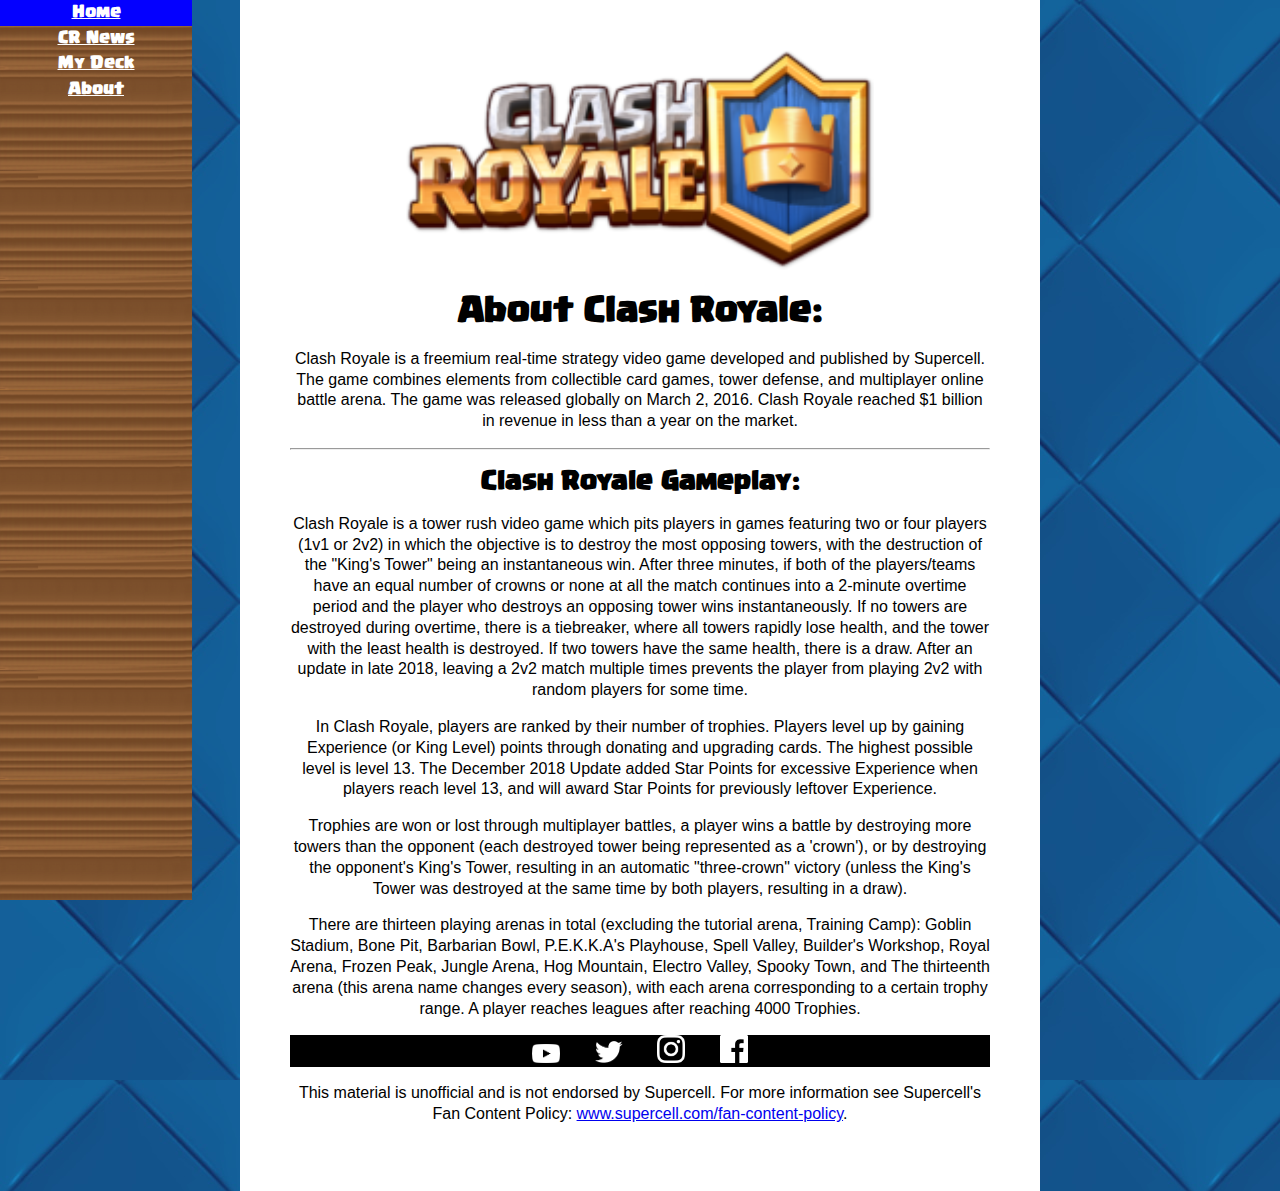
<file: index.html>
<!DOCTYPE html>
<html lang="en"> 
    <head>
        <title>Clash Royale - Introduction</title>
        <link rel="Stylesheet" href="style.css" type="text/css">
    </head>
    <body>
            <ul id = "sidebar">
                <li><a id="active" href="index.html">Home</a></li>
                <li><a href="news.html">CR News</a></li>
                <li><a href="photo.html">My Deck</a></li>
                <li><a href="about.html">About</a></li>
            </ul>
            <div id = "main">
                <img id = "title" src = "Images/ClashRoyaleTitle.png" alt = "Clash Royale Title">
                <h1>About Clash Royale:</h1>
                <div>
                    <p>
                        Clash Royale is a freemium real-time strategy video game developed and published by Supercell.
                        The game combines elements from collectible card games, tower defense, 
                        and multiplayer online battle arena. 
                        The game was released globally on March 2, 2016. 
                        Clash Royale reached $1 billion in revenue in less than a year on the market.
                    </p>
                </div>
                <hr>
                    <h2>Clash Royale Gameplay:</h2>
                    <p>
                        Clash Royale is a tower rush video game which pits players in games featuring two or four players (1v1 or 2v2) in which the objective is to destroy the most opposing towers, 
                        with the destruction of the "King's Tower" being an instantaneous win. 
                        After three minutes, if both of the players/teams have an equal number of crowns or none at all the match continues into a 2-minute overtime period and the player who destroys an opposing tower wins instantaneously. 
                        If no towers are destroyed during overtime, there is a tiebreaker, 
                        where all towers rapidly lose health, and the tower with the least health is destroyed. 
                        If two towers have the same health, there is a draw.
                        After an update in late 2018, leaving a 2v2 match multiple times prevents the player from playing 2v2 with random players for some time.
                    </p>
                    <p>
                        In Clash Royale, players are ranked by their number of trophies. 
                        Players level up by gaining Experience (or King Level) points through donating and upgrading cards. 
                        The highest possible level is level 13. The December 2018 Update added Star Points for excessive Experience when players reach level 13, 
                        and will award Star Points for previously leftover Experience.
                    </p>
                    <p>
                        Trophies are won or lost through multiplayer battles, 
                        a player wins a battle by destroying more towers than the opponent (each destroyed tower being represented as a 'crown'), 
                        or by destroying the opponent's King's Tower, resulting in an automatic "three-crown" victory (unless the King's Tower was destroyed at the same time by both players, 
                        resulting in a draw).
                    </p>
                    <p>
                        There are thirteen playing arenas in total (excluding the tutorial arena, Training Camp): Goblin Stadium, Bone Pit, Barbarian Bowl, P.E.K.K.A's Playhouse, Spell Valley, Builder's Workshop, Royal Arena, Frozen Peak, Jungle Arena, Hog Mountain, Electro Valley, Spooky Town, and The thirteenth arena (this arena name changes every season), with each arena corresponding to a certain trophy range. A player reaches leagues after reaching 4000 Trophies.
                    </p>
                    <div id="social-media"> 
                        <a href="https://youtube.com/ClashRoyale" target = "_blank"> <img id="youtube" src="Images/YoutubeIcon.png" width="28" alt = "Youtube Icon for Clash Royale"></a>
                        <a href="https://twitter.com/ClashRoyale" target = "_blank"> <img id="twitter" src="Images/TwitterIcon.png" width="28" alt = "Twitter Icon for Clash Royale"></a>
                        <a href="https://instagram.com/ClashRoyale" target = "_blank"> <img id="instagram" src="Images/InstagramIcon.png" width="28" alt = "Instagram Icon for Clash Royale"></a>
                        <a href="https://www.facebook.com/ClashRoyale/" target = "_blank"> <img id="facebook" src="Images/FacebookIcon.png" width="28"  alt = "Facebook Icon for Clash Royale"></a>
                    </div>
                    <footer>
                        <p>This material is unofficial and is not endorsed by Supercell. For more information see Supercell's Fan Content Policy: <a href="https://www.supercell.com/fan-content-policy" target = "_blank">www.supercell.com/fan-content-policy</a>.</p>
                    </footer>
                </hr>
            </div>
      </div>
    </body>
</html>
</file>
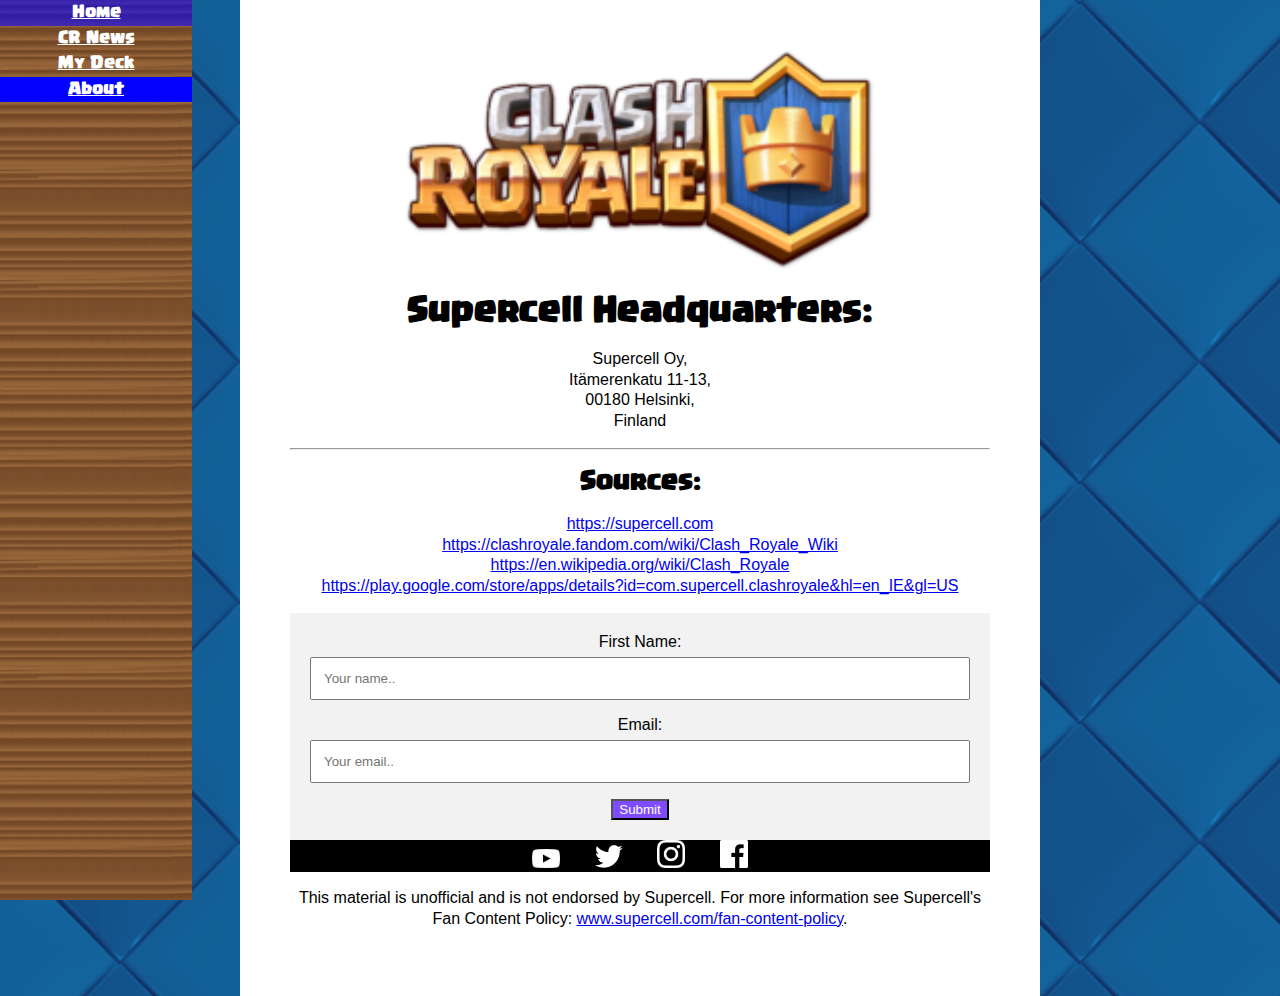
<file: about.html>
<!DOCTYPE html>
<html lang="en"> 
    <head>
        <title>Clash Royale - Introduction</title>
        <link rel="Stylesheet" href="style.css" type="text/css">
    </head>
    <body>
            <ul id = "sidebar">
                <li><a href="index.html">Home</a></li>
                <li><a href="news.html">CR News</a></li>
                <li><a href="photo.html">My Deck</a></li>
                <li><a id="active" href="about.html">About</a></li>
            </ul>
            <div id = "main">
                <img id = "title" src = "Images/ClashRoyaleTitle.png" alt = "Clash Royale Title">
                <h1>Supercell Headquarters:</h1>
                <div>
                    <p>
                        Supercell Oy, <br>
                        Itämerenkatu 11-13, <br>
                        00180 Helsinki, <br>
                        Finland <br>
                    </p>
                </div>
                <hr>
                <h2>Sources:</h2>
                <div>
                    <p>
                        <a href="https://supercell.com" target = "_blank">https://supercell.com</a> <br>
                        <a href="https://clashroyale.fandom.com/wiki/Clash_Royale_Wiki" target = "_blank">https://clashroyale.fandom.com/wiki/Clash_Royale_Wiki</a> <br>
                        <a href="https://en.wikipedia.org/wiki/Clash_Royale" target = "_blank">https://en.wikipedia.org/wiki/Clash_Royale</a><br>
                        <a href="https://play.google.com/store/apps/details?id=com.supercell.clashroyale&hl=en_IE&gl=US" target = "_blank">https://play.google.com/store/apps/details?id=com.supercell.clashroyale&hl=en_IE&gl=US</a>
                    </p>
                </div>
                <div class="container">
                    <form action="action_page.php">
                  
                      <label for="fname">First Name:</label>
                      <input type="text" id="fname" name="firstname" placeholder="Your name..">
                  
                      <label for="email">Email:</label>
                      <input type="text" id="email" name="email" placeholder="Your email..">
                  
                      <input type="submit" value="Submit">
                    </form>
                  </div>
                  <div id="social-media"> 
                      <a href="https://youtube.com/ClashRoyale" target = "_blank"> <img id="youtube" src="Images/YoutubeIcon.png" width="28" alt = "Youtube Icon for Clash Royale"></a>
                      <a href="https://twitter.com/ClashRoyale" target = "_blank"> <img id="twitter" src="Images/TwitterIcon.png" width="28" alt = "Twitter Icon for Clash Royale"></a>
                      <a href="https://instagram.com/ClashRoyale" target = "_blank"> <img id="instagram" src="Images/InstagramIcon.png" width="28" alt = "Instagram Icon for Clash Royale"></a>
                      <a href="https://www.facebook.com/ClashRoyale/" target = "_blank"> <img id="facebook" src="Images/FacebookIcon.png" width="28"  alt = "Facebook Icon for Clash Royale"></a>
                  </div>
                    <footer>
                        <p>This material is unofficial and is not endorsed by Supercell. For more information see Supercell's Fan Content Policy: <a href="https://www.supercell.com/fan-content-policy" target = "_blank">www.supercell.com/fan-content-policy</a>.</p>
                    </footer>
                </hr>
            </div>
      </div>
    </body>
</html>
</file>
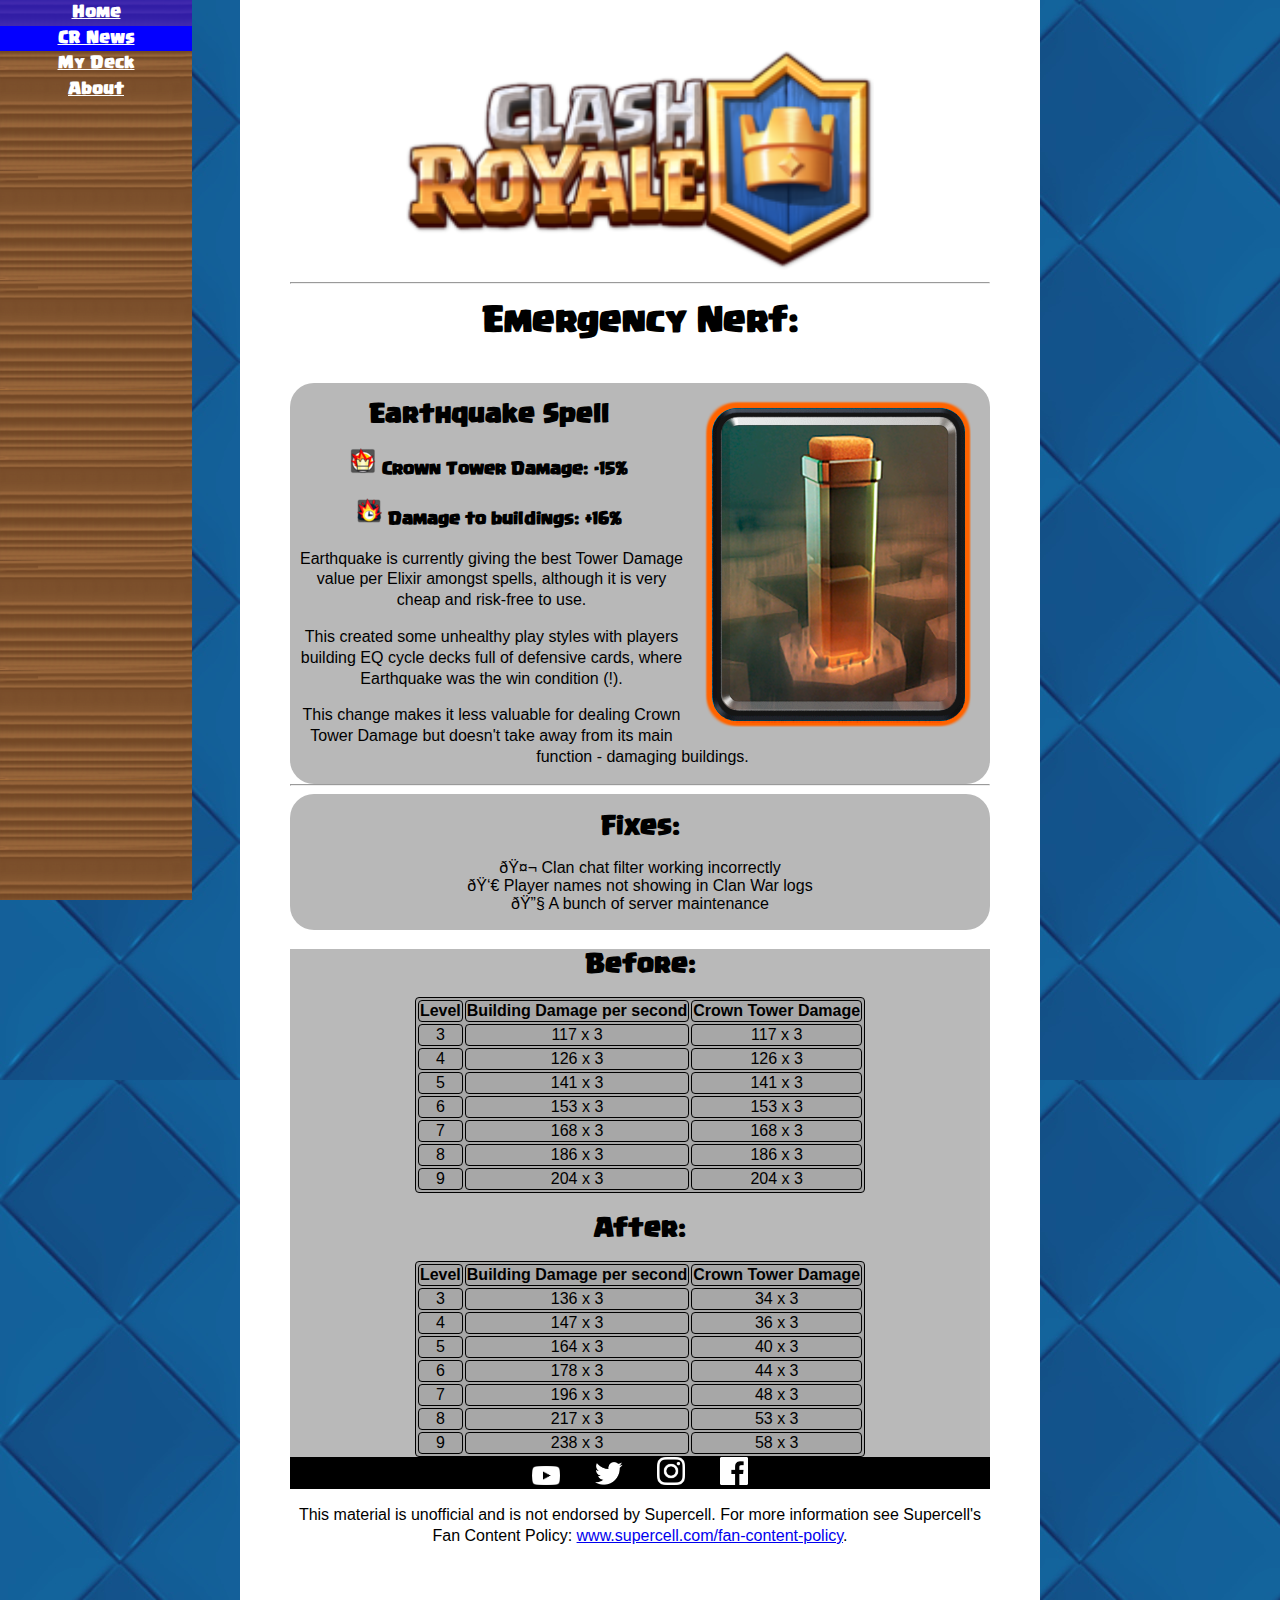
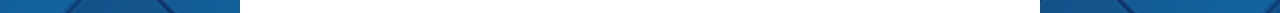
<file: news.html>
<!DOCTYPE html>
<html lang="en"> 
    <head>
        <title>Clash Royale - CR News</title>
        <link rel="Stylesheet" href="style.css" type="text/css">
        <!-- <meta charset="UTF-8"> -->
    </head>
    <body>
            <ul id = "sidebar">
                <li><a href="index.html">Home</a></li>
                <li><a id="active" href="news.html">CR News</a></li>
                <li><a href="photo.html">My Deck</a></li>
                <li><a href="about.html">About</a></li>
            </ul>
            <div id = "main">
                <img id = "title" src = "Images/ClashRoyaleTitle.png" alt = "Clash Royale Title">
                <hr>
                    <h1>Emergency Nerf:</h1>
                    <div class = "card">
                        <a href="https://static.wikia.nocookie.net/clashroyale/images/6/64/EarthquakeCard.png/revision/latest/scale-to-width-down/302?cb=20190416153355" target = "_blank"> <img src = "Images/EarthquakeCard.png" class = "icon" alt = "Brown vial called the Earthquake Spell"></a>
                        <h2>Earthquake Spell</h2>
                        <h4><img src = "Images/Crown_tower_damage.png" alt = "Crown Tower Damage Icon"><span id = "cdps">Crown Tower Damage: -15%</span></h4>
                        <h4><img src = "Images/Icons_stats_dmg_dps.png" alt = "Damage Per Second Icon"><span id = "dps">Damage to buildings: +16%</span></h4>
                        <p>
                        Earthquake is currently giving the best Tower Damage value per Elixir amongst spells, 
                        although it is very cheap and risk-free to use.
                        </p>
                        <p>
                            This created some unhealthy play styles with players building EQ cycle decks full of defensive cards, where Earthquake was the win condition (!).
                        </p>
                        <p>
                            This change makes it less valuable for dealing Crown Tower Damage but doesn't take away from its main function - damaging buildings.
                        </p>
                    </div>
                </hr>
                <hr>
                    <div id = "fixes">
                        <p>
                            <h2>Fixes:</h2>
                            🤬 Clan chat filter working incorrectly <br>
                            👀 Player names not showing in Clan War logs <br>
                            🔧 A bunch of server maintenance <br>
                        </p>
                    </div>
                </hr>
            <div id = "balance-change">
                <h2 class = "card-heading">Before:</h2>
                <div>
                    <table class = "card-table">
                        <thead>
                            <tr>
                                <th scope="col">Level</th>
                                <th scope="col">Building Damage per second</th>
                                <th scope="col">Crown Tower Damage</th>
                            </tr>
                        </thead>
                        <tbody>
                            <tr>
                                <td>3</td>
                                <td>117 x 3</td>
                                <td>117 x 3</td>
                            </tr>
                            <tr>
                                <td>4</td>
                                <td>126 x 3</td>
                                <td>126 x 3</td>
                            </tr>
                            <tr>
                                <td>5</td>
                                <td>141 x 3</td>
                                <td>141 x 3</td>
                            </tr>
                            <tr>
                                <td>6</td>
                                <td>153 x 3</td>
                                <td>153 x 3</td>
                            </tr>
                            <tr>
                                <td>7</td>
                                <td>168 x 3</td>
                                <td>168 x 3</td>
                            </tr>
                            <tr>
                                <td>8</td>
                                <td>186 x 3</td>
                                <td>186 x 3</td>
                            </tr>
                            <tr>
                                <td>9</td>
                                <td>204 x 3</td>
                                <td>204 x 3</td>
                            </tr>
                        </tbody>
                    </table>
                </div>
                
                <h2 class = "card-heading">After:</h2>
                <div>
                    <table class = "card-table">
                        <thead>
                            <tr>
                                <th scope="col">Level</th>
                                <th scope="col">Building Damage per second</th>
                                <th scope="col">Crown Tower Damage</th>
                            </tr>
                        </thead>
                        <tbody>
                            <tr>
                                <td>3</td>
                                <td>136 x 3</td>
                                <td>34 x 3</td>
                            </tr>
                            <tr>
                                <td>4</td>
                                <td>147 x 3</td>
                                <td>36 x 3</td>
                            </tr>
                            <tr>
                                <td>5</td>
                                <td>164 x 3</td>
                                <td>40 x 3</td>
                            </tr>
                            <tr>
                                <td>6</td>
                                <td>178 x 3</td>
                                <td>44 x 3</td>
                            </tr>
                            <tr>
                                <td>7</td>
                                <td>196 x 3</td>
                                <td>48 x 3</td>
                            </tr>
                            <tr>
                                <td>8</td>
                                <td>217 x 3</td>
                                <td>53 x 3</td>
                            </tr>
                            <tr>
                                <td>9</td>
                                <td>238 x 3</td>
                                <td>58 x 3</td>
                            </tr>
                        </tbody>
                    </table>
                </div>
            </div>
            <div id="social-media"> 
                <a href="https://youtube.com/ClashRoyale" target = "_blank"> <img id="youtube" src="Images/YoutubeIcon.png" width="28" alt = "Youtube Icon for Clash Royale"></a>
                <a href="https://twitter.com/ClashRoyale" target = "_blank"> <img id="twitter" src="Images/TwitterIcon.png" width="28" alt = "Twitter Icon for Clash Royale"></a>
                <a href="https://instagram.com/ClashRoyale" target = "_blank"> <img id="instagram" src="Images/InstagramIcon.png" width="28" alt = "Instagram Icon for Clash Royale"></a>
                <a href="https://www.facebook.com/ClashRoyale/" target = "_blank"> <img id="facebook" src="Images/FacebookIcon.png" width="28"  alt = "Facebook Icon for Clash Royale"></a>
            </div>
            <footer>
                <p>This material is unofficial and is not endorsed by Supercell. For more information see Supercell's Fan Content Policy: <a href="https://www.supercell.com/fan-content-policy" target = "_blank">www.supercell.com/fan-content-policy</a>.</p>
            </footer>
    </body>
</html>
</file>
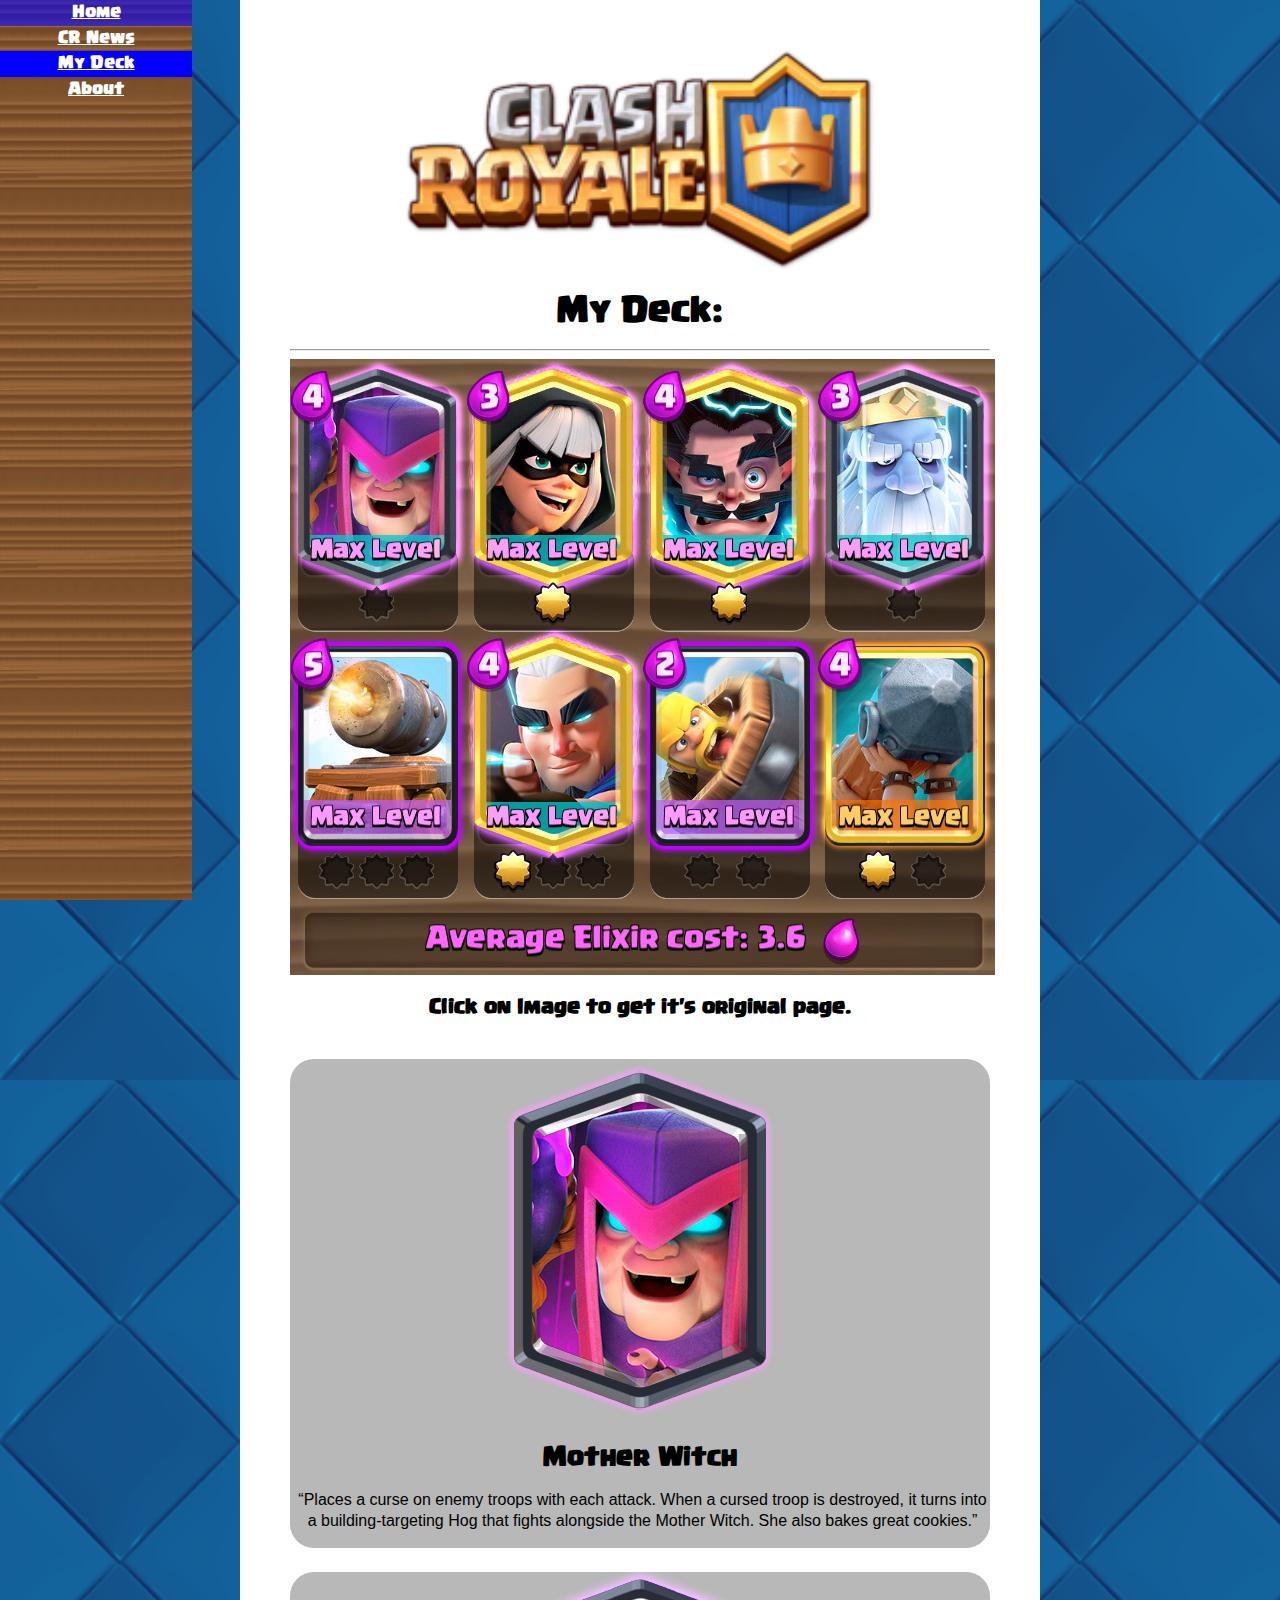
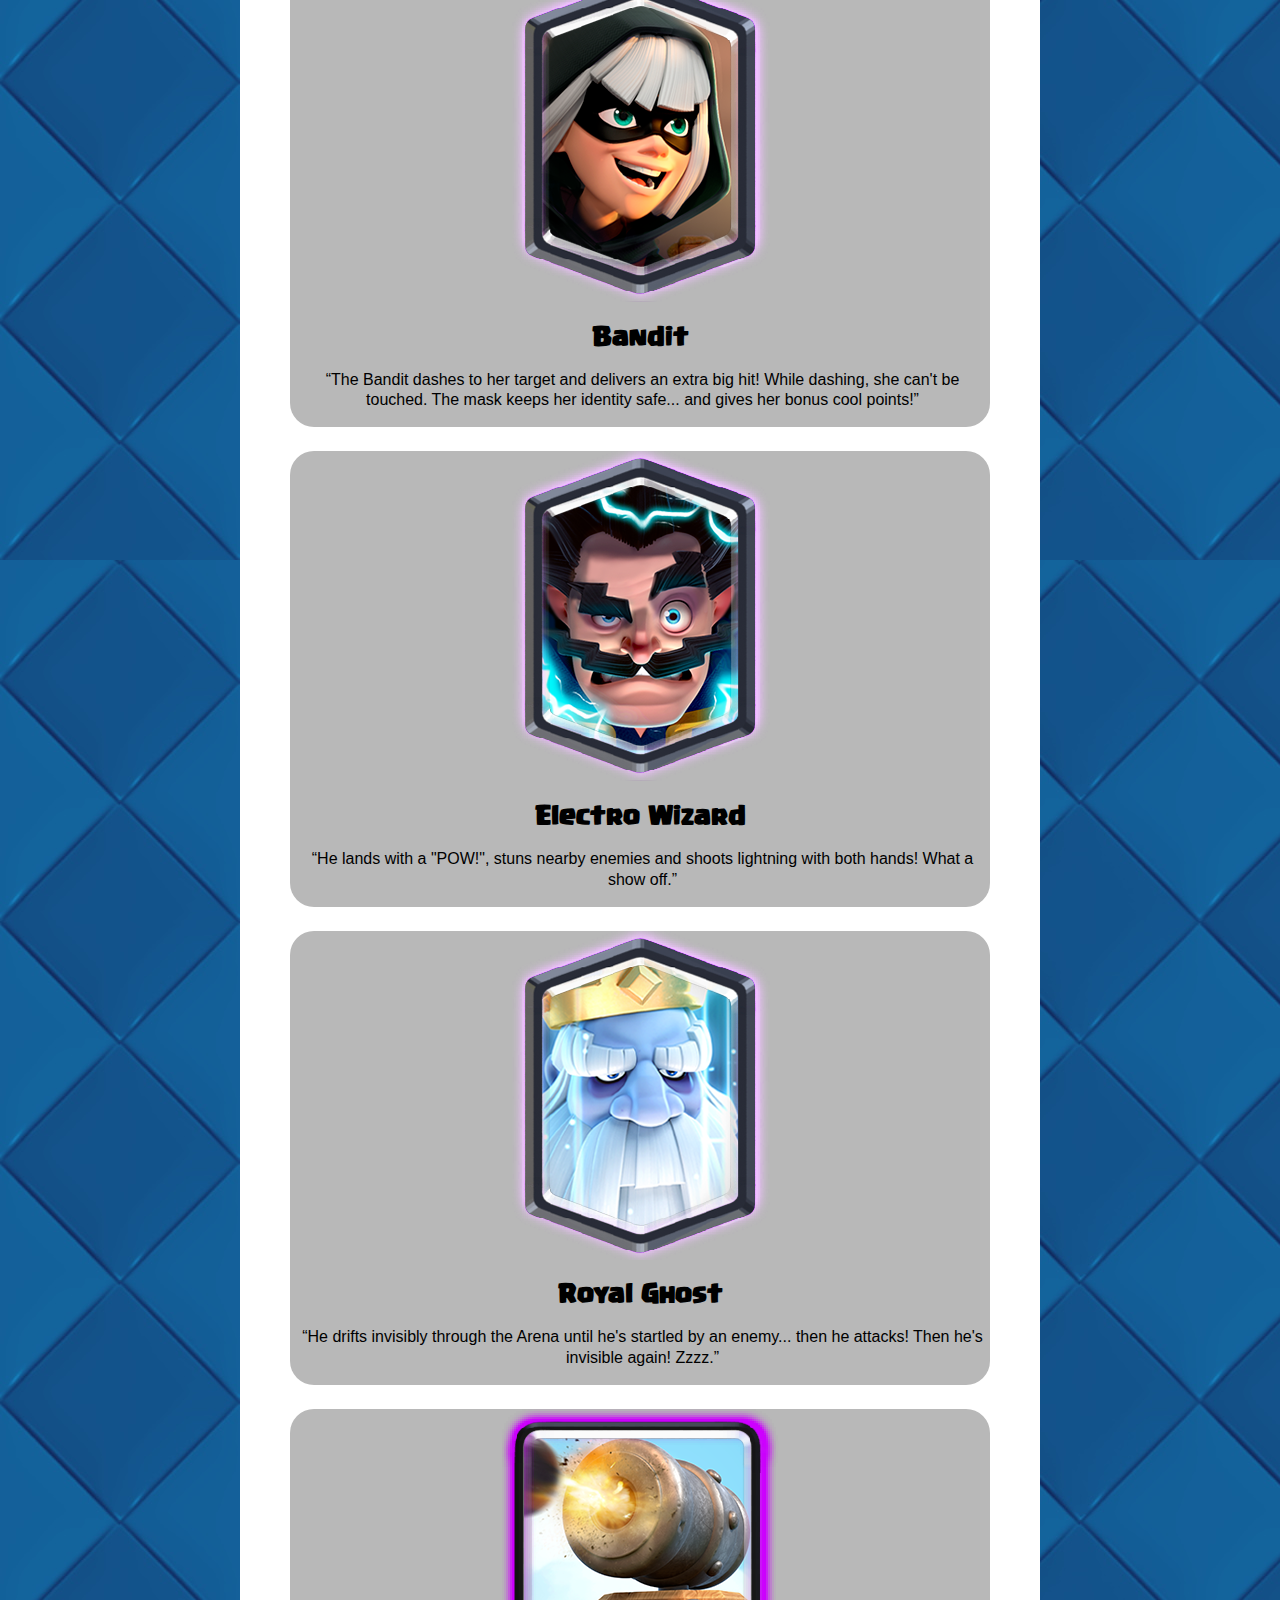
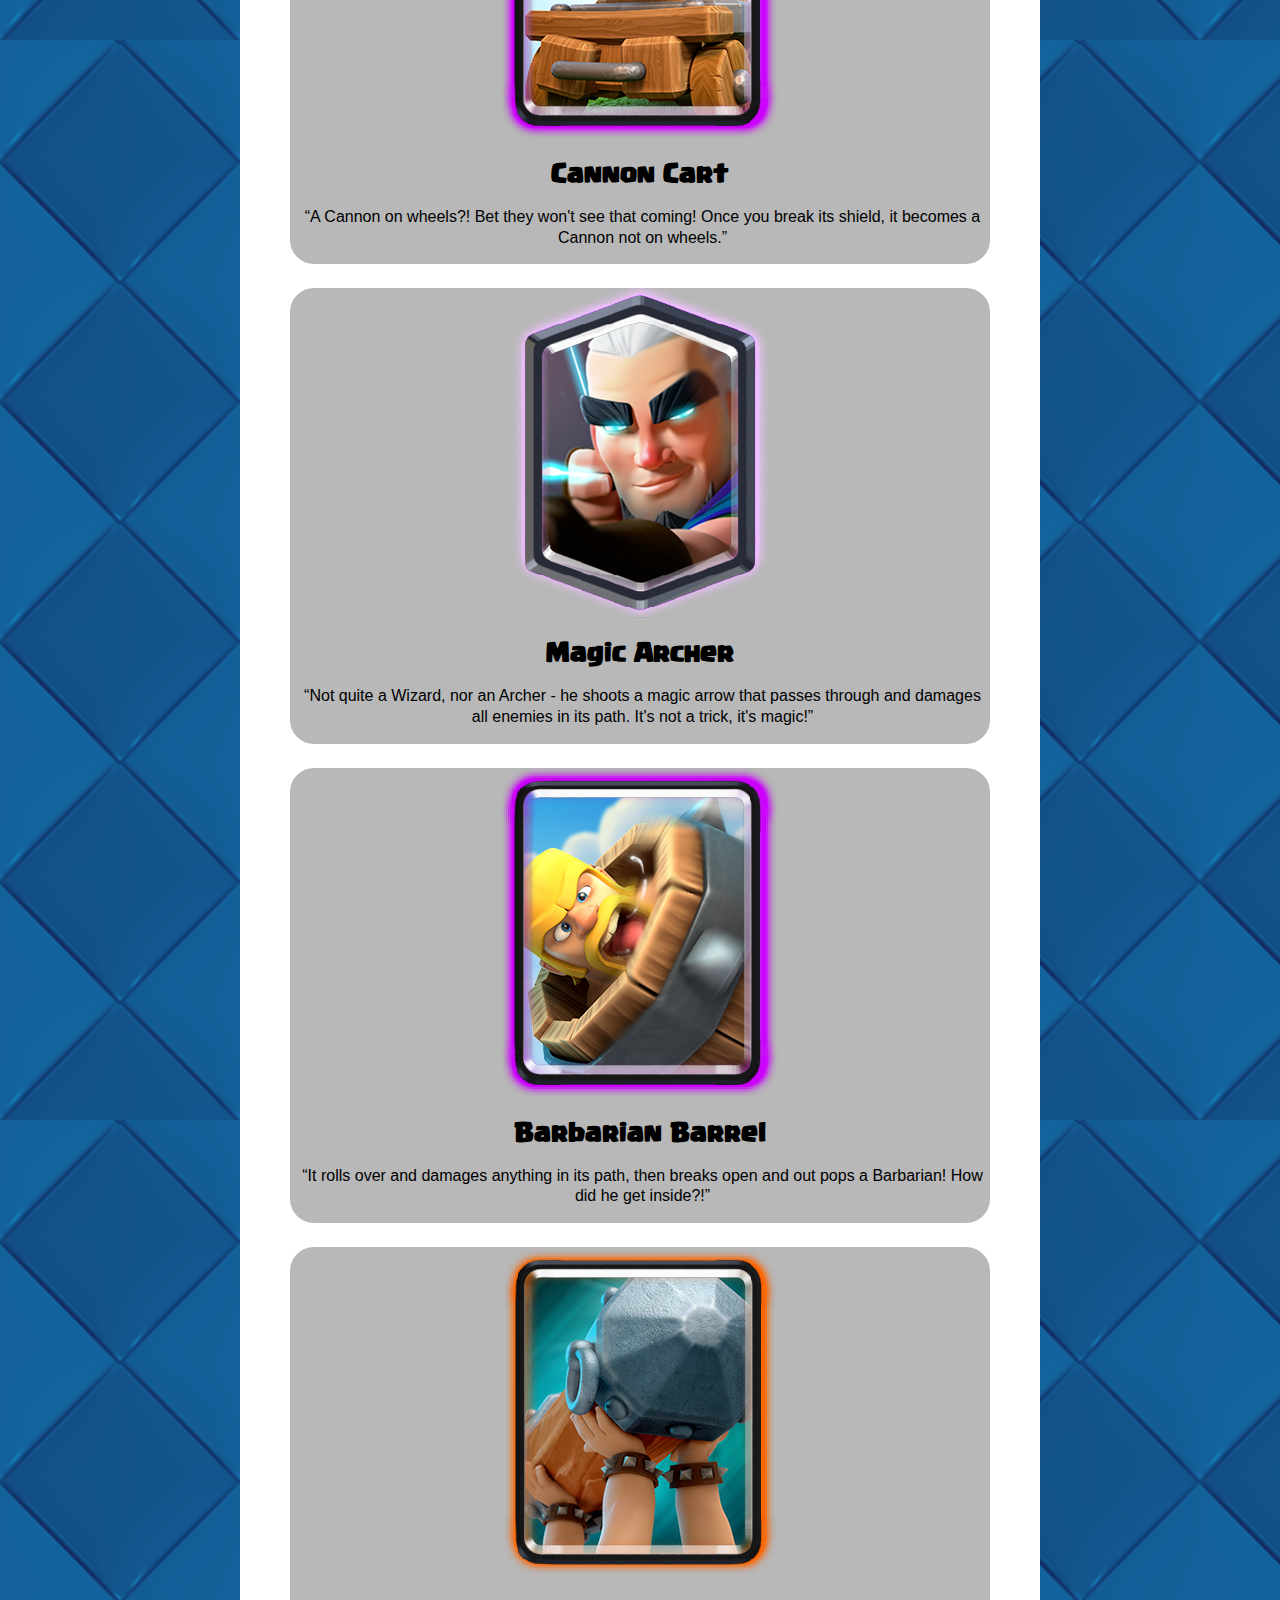
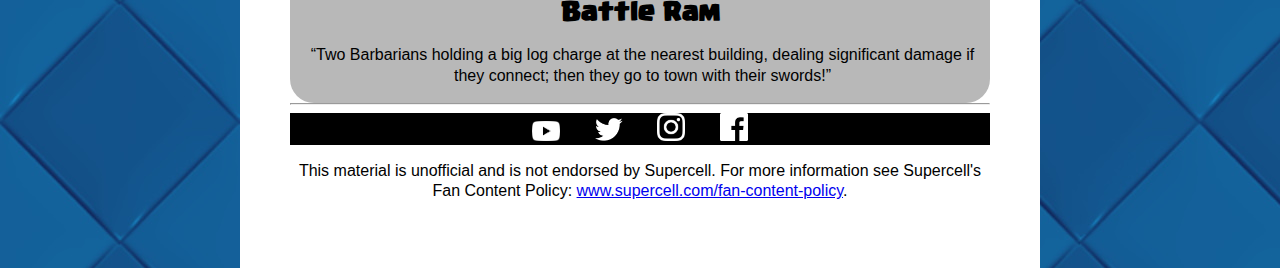
<file: photo.html>
<!DOCTYPE html>
<html lang="en"> 
    <head>
        <title>Clash Royale - Introduction</title>
        <link rel="Stylesheet" href="style.css" type="text/css">
    </head>
    <body>
            <ul id = "sidebar">
                <li><a href="index.html">Home</a></li>
                <li><a href="news.html">CR News</a></li>
                <li><a id="active" href="photo.html">My Deck</a></li>
                <li><a href="about.html">About</a></li>
            </ul>
            <div id = "main">
                <img id = "title" src = "Images/ClashRoyaleTitle.png" alt = "Clash Royale Title">
                <h1>My Deck:</h1>
                <hr>
                     <img src = "Images/deck.jpg" alt = "Chi's Deck which consists of the cards: 
                     Mother Witch, 
                     Bandit, 
                     Electro Wizard, 
                     Royal Ghost, 
                     Cannon Cart, 
                     Magic Archer, 
                     Barbarian Barrel and 
                     the Battle Ram">
                </hr>
                <h3>
                    Click on Image to get it's original page.
                </h3>
                <div class = "card">
                    <a href="https://static.wikia.nocookie.net/clashroyale/images/8/81/MotherWitchCard.png/revision/latest/scale-to-width-down/302?cb=20201204152613" target = "_blank">
                    <img src = "Images/MotherWitchCard.png" alt = "Mother Witch: 
                    Woman with face similar to a pig (animal), with 2 glowing eyes and
                     holds a staff with a cauldron as it's top.">
                </a>
                    <h2>Mother Witch</h2>
                    <p>
                        “Places a curse on enemy troops with each attack. When a cursed troop is destroyed, it turns into a building-targeting Hog that fights alongside the Mother Witch. She also bakes great cookies.”
                    </p>
                </div>
                <div class = "card">
                    <a href="https://static.wikia.nocookie.net/clashroyale/images/7/76/BanditCard.png/revision/latest/scale-to-width-down/277?cb=20171212203309" target = "_blank">
                    <img src = "Images/BanditCard.png" alt = "Bandit: 
                    Girl with short hair, wearing a mask, and wields a blackjack, smiling.">
                    </a>
                    <h2>Bandit</h2>
                    <p>
                        “The Bandit dashes to her target and delivers an extra big hit! While dashing, she can't be touched. The mask keeps her identity safe... and gives her bonus cool points!”
                    </p>
                </div>
                <div class = "card">
                    <a href="https://static.wikia.nocookie.net/clashroyale/images/1/12/ElectroWizardCard.png/revision/latest/scale-to-width-down/277?cb=20171212203437" target = "_blank">
                    <img src = "Images/ElectroWizardCard.png" alt = "Electro Wizard: 
                    Closeup of man with hair static in air by the electricity around him.">
                    </a>
                    <h2>Electro Wizard</h2>
                    <p>
                        “He lands with a "POW!", stuns nearby enemies and shoots lightning with both hands! What a show off.”
                    </p>
                </div>
                <div class = "card">
                    <a href="https://static.wikia.nocookie.net/clashroyale/images/3/3c/RoyalGhostCard.png/revision/latest/scale-to-width-down/277?cb=20171212203643" target = "_blank">
                    <img src = "Images/RoyalGhostCard.png" alt = "Royal Ghost: 
                    Translucent ghost wearing a crown and wielding a sword.">
                    </a>
                    <h2>Royal Ghost</h2>
                    <p>
                        “He drifts invisibly through the Arena until he's startled by an enemy... then he attacks! Then he's invisible again! Zzzz.”
                    </p>
                </div>
                <div class = "card">
                    <a href="https://static.wikia.nocookie.net/clashroyale/images/6/62/CannonCartCard.png/revision/latest/scale-to-width-down/277?cb=20171212210531" target = "_blank">
                    <img src = "Images/CannonCartCard.png" alt = "Cannon Cart: 
                    A cannon with wheels.">
                    </a>
                    <h2>Cannon Cart</h2>
                    <p>
                        “A Cannon on wheels?! Bet they won't see that coming! Once you break its shield, it becomes a Cannon not on wheels.”
                    </p>
                </div>
                <div class = "card">
                    <a href="https://static.wikia.nocookie.net/clashroyale/images/c/cb/MagicArcherCard.png/revision/latest/scale-to-width-down/277?cb=20180212145114" target = "_blank">
                    <img src = "Images/MagicArcherCard.png" alt = "Magic Archer: 
                    Man with glowing bow pulling back glowing arrow.">
                    </a>
                    <h2>Magic Archer</h2>
                    <p>
                        “Not quite a Wizard, nor an Archer - he shoots a magic arrow that passes through and damages all enemies in its path. It's not a trick, it's magic!”
                    </p>
                </div>
                <div class = "card">
                    <a href="https://static.wikia.nocookie.net/clashroyale/images/b/b5/BarbarianBarrelCard.png/revision/latest/scale-to-width-down/277?cb=20180322174712" target = "_blank">
                    <img src = "Images/BarbarianBarrelCard.png" alt = "Barbarian Barrel:
                    Man inside of a barrel.">
                    </a>
                    <h2>Barbarian Barrel</h2>
                    <p>
                        “It rolls over and damages anything in its path, then breaks open and out pops a Barbarian! How did he get inside?!”
                    </p>
                </div>
                <div class = "card">
                    <a href="https://static.wikia.nocookie.net/clashroyale/images/c/ce/BattleRamCard.png/revision/latest/scale-to-width-down/277?cb=20171212210525" target = "_blank">
                    <img src = "Images/BattleRamCard.png" alt = "Battle Ram:
                    2 Men holding a large door ram.">
                    </a>
                    <h2>Battle Ram</h2>
                    <p>
                        “Two Barbarians holding a big log charge at the nearest building, dealing significant damage if they connect; then they go to town with their swords!”
                    </p>
                </div>
                <hr>
                <div id="social-media"> 
                    <a href="https://youtube.com/ClashRoyale" target = "_blank"> <img id="youtube" src="Images/YoutubeIcon.png" width="28" alt = "Youtube Icon for Clash Royale"></a>
                    <a href="https://twitter.com/ClashRoyale" target = "_blank"> <img id="twitter" src="Images/TwitterIcon.png" width="28" alt = "Twitter Icon for Clash Royale"></a>
                    <a href="https://instagram.com/ClashRoyale" target = "_blank"> <img id="instagram" src="Images/InstagramIcon.png" width="28" alt = "Instagram Icon for Clash Royale"></a>
                    <a href="https://www.facebook.com/ClashRoyale/" target = "_blank"> <img id="facebook" src="Images/FacebookIcon.png" width="28"  alt = "Facebook Icon for Clash Royale"></a>
                </div>
                <footer>
                        <p>This material is unofficial and is not endorsed by Supercell. For more information see Supercell's Fan Content Policy: <a href="https://www.supercell.com/fan-content-policy" target = "_blank">www.supercell.com/fan-content-policy</a>.</p>
                 </footer>
            </div>
      </div>
    </body>
</html>
</file>
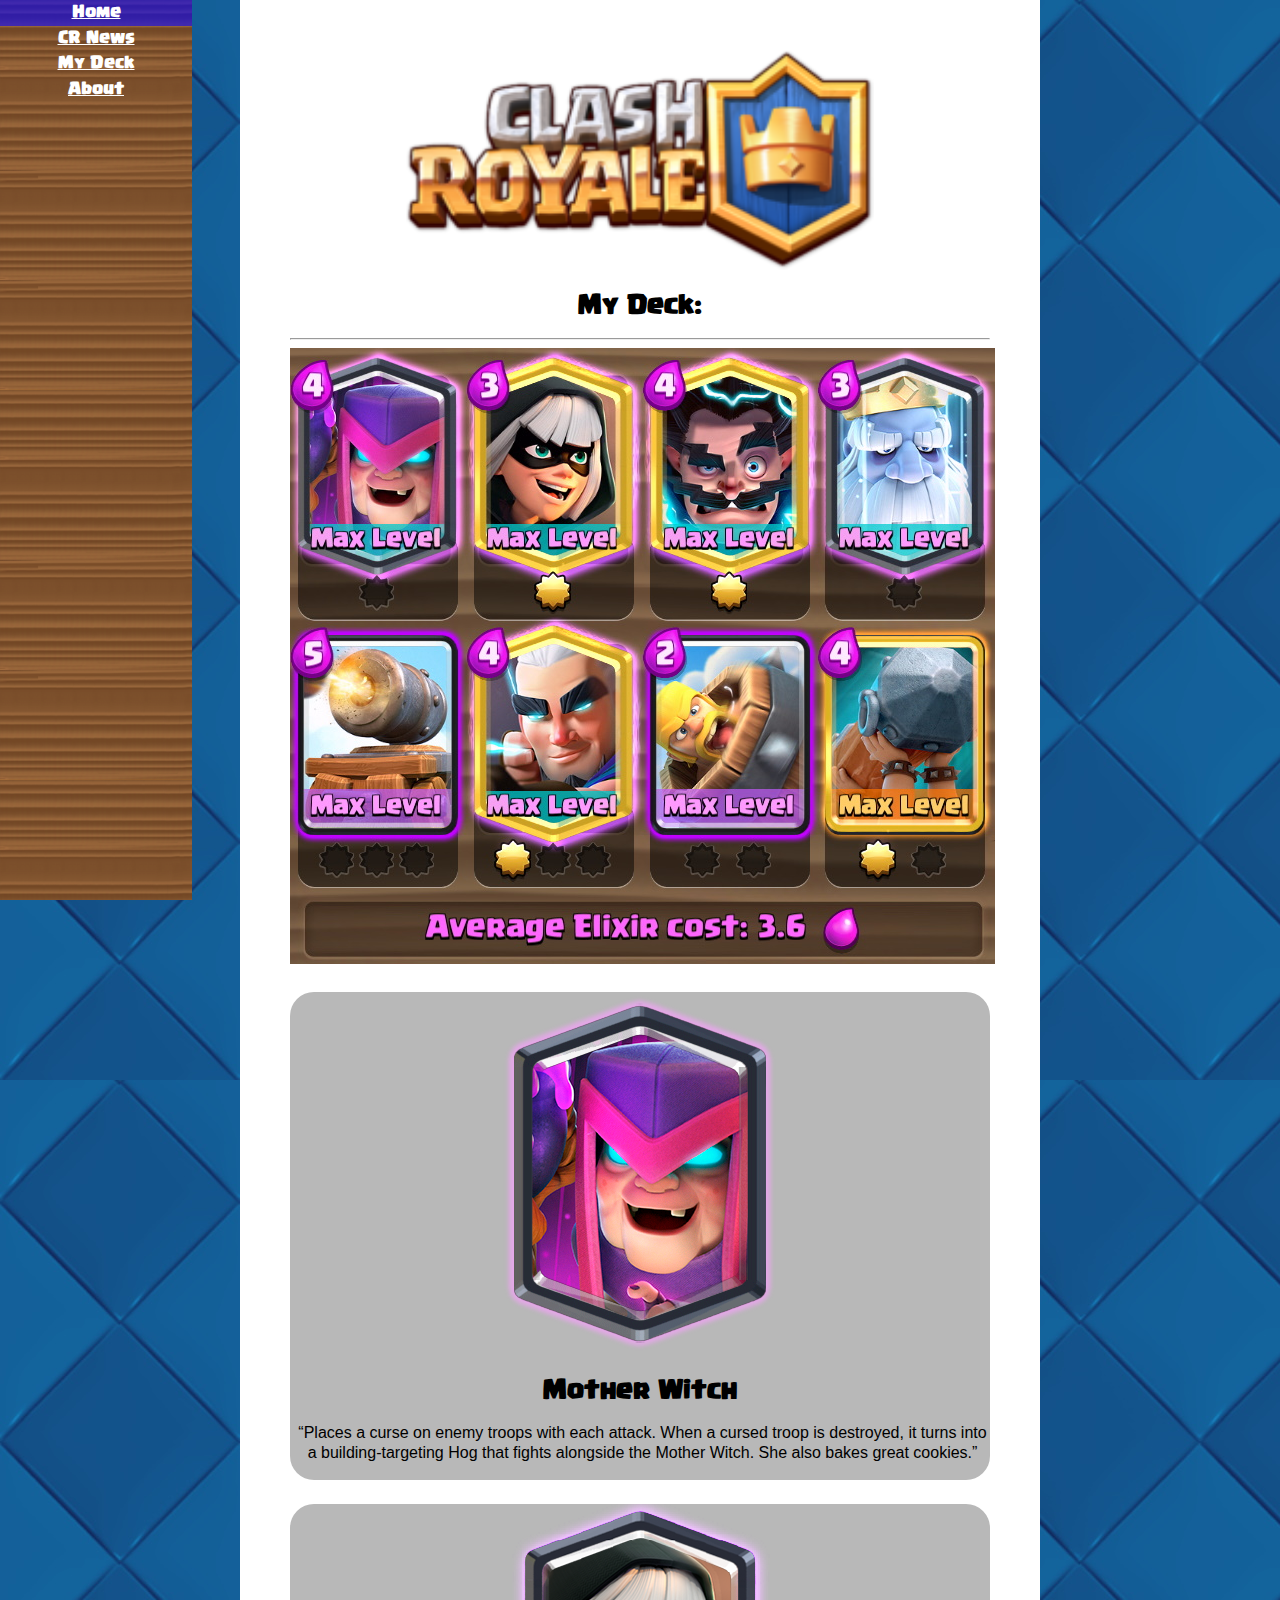
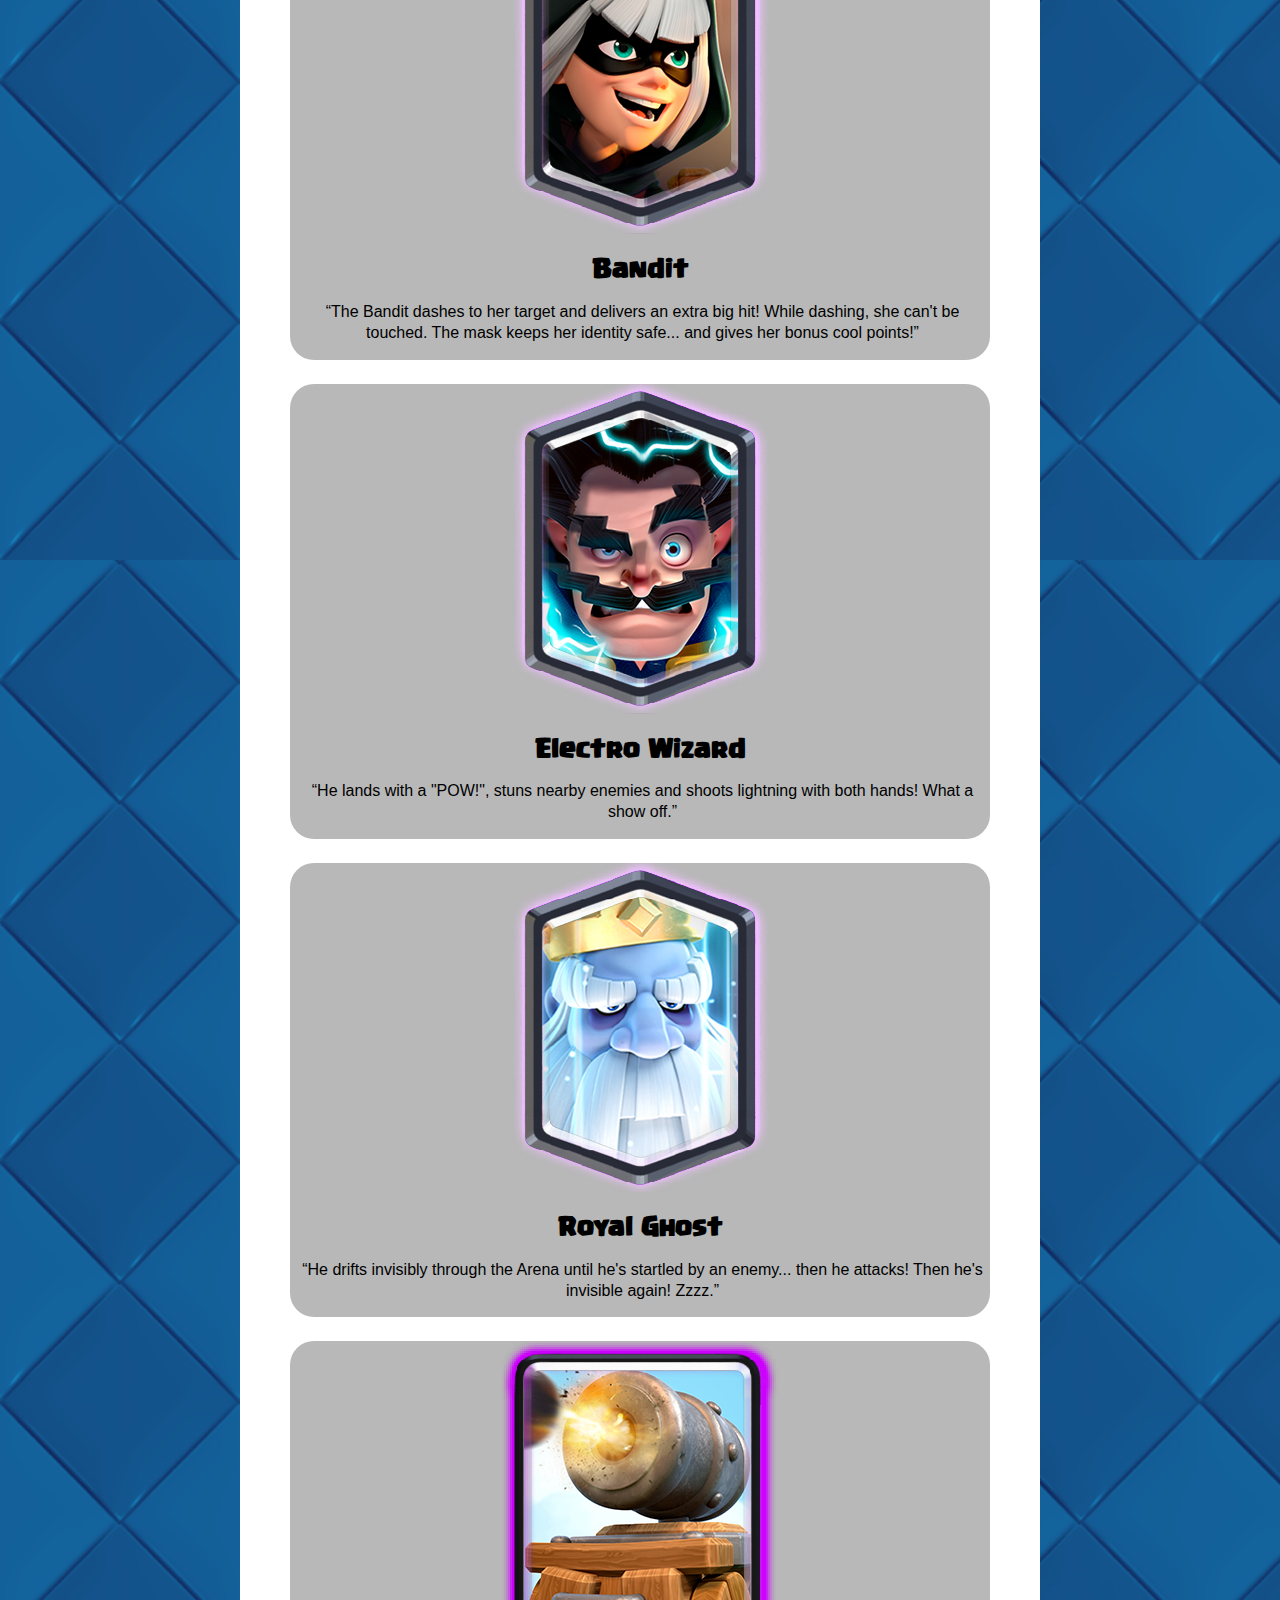
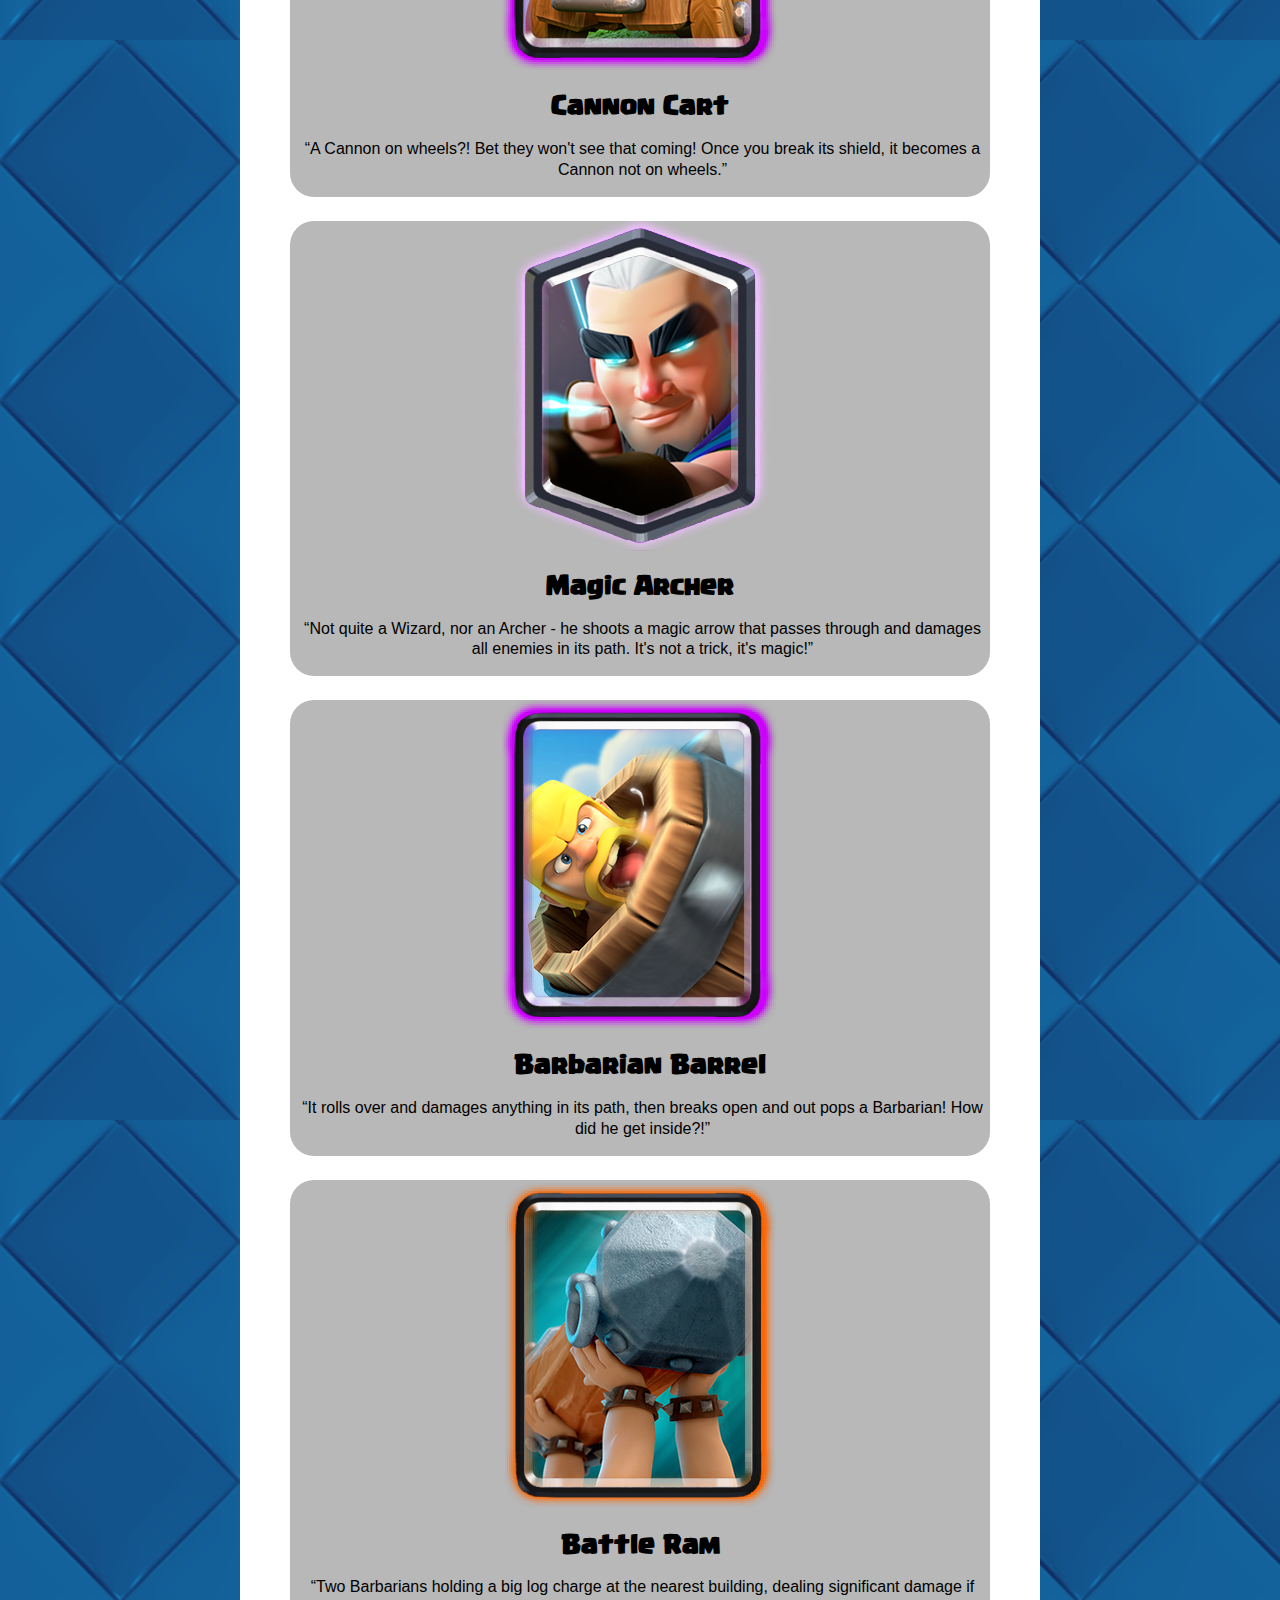
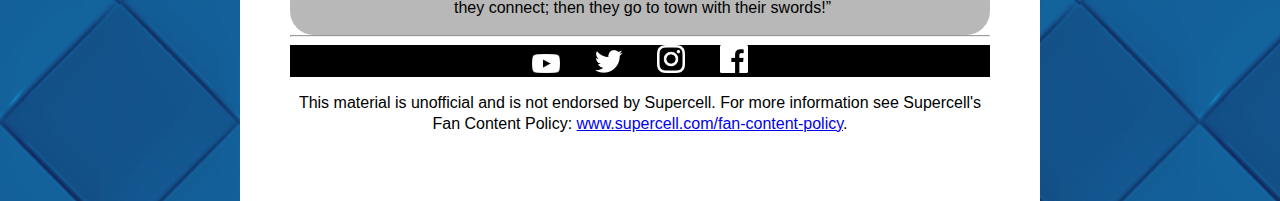
<file: photos.html>
<!DOCTYPE html>
<html lang="en"> 
    <head>
        <title>Clash Royale - Introduction</title>
        <link rel="Stylesheet" href="style.css" type="text/css">
    </head>
    <body>
            <ul id = "sidebar">
                <li><a class="active" href="index.html">Home</a></li>
                <li><a href="news.html">CR News</a></li>
                <li><a href="photo.html">My Deck</a></li>
                <li><a href="about.html">About</a></li>
            </ul>
            <div id = "main">
                <img id = "title" src = "ClashRoyaleTitle.png" alt = "Clash Royale Title">
                <h2>My Deck:</h2>
                <hr>
                     <img src = "deck.jpg" alt = "Chi's Deck which consists of the cards: 
                     Mother Witch, 
                     Bandit, 
                     Electro Wizard, 
                     Royal Ghost, 
                     Cannon Cart, 
                     Magic Archer, 
                     Barbarian Barrel and 
                     the Battle Ram">
                </hr>
                <div class = "card">
                    <img src = "MotherWitchCard.png" alt = "Mother Witch: 
                    Woman with face similar to a pig (animal), with 2 glowing blue eyes and
                     holds a staff with a cauldron as it's top.">
                    <h2>Mother Witch</h2>
                    <p>
                        “Places a curse on enemy troops with each attack. When a cursed troop is destroyed, it turns into a building-targeting Hog that fights alongside the Mother Witch. She also bakes great cookies.”
                    </p>
                </div>
                <div class = "card">
                    <img src = "BanditCard.png" alt = "Bandit: 
                    Girl with short hair, wearing a mask, and wields a blackjack, smiling.">
                    <h2>Bandit</h2>
                    <p>
                        “The Bandit dashes to her target and delivers an extra big hit! While dashing, she can't be touched. The mask keeps her identity safe... and gives her bonus cool points!”
                    </p>
                </div>
                <div class = "card">
                    <img src = "ElectroWizardCard.png" alt = "Electro Wizard: 
                    Closeup picture of man with hair static in air by the electricity around him.
                    ">
                    <h2>Electro Wizard</h2>
                    <p>
                        “He lands with a "POW!", stuns nearby enemies and shoots lightning with both hands! What a show off.”
                    </p>
                </div>
                <div class = "card">
                    <img src = "RoyalGhostCard.png" alt = "Royal Ghost: 
                    Translucent ghost wearing a crown and wielding a sword.
                    ">
                    <h2>Royal Ghost</h2>
                    <p>
                        “He drifts invisibly through the Arena until he's startled by an enemy... then he attacks! Then he's invisible again! Zzzz.”
                    </p>
                </div>
                <div class = "card">
                    <img src = "CannonCartCard.png" alt = "Cannon Cart: 
                    A cannon with wheels.">
                    <h2>Cannon Cart</h2>
                    <p>
                        “A Cannon on wheels?! Bet they won't see that coming! Once you break its shield, it becomes a Cannon not on wheels.”
                    </p>
                </div>
                <div class = "card">
                    <img src = "MagicArcherCard.png" alt = "Magic Archer: 
                    Man with glowing bow pulling back glowing arrow.
                    ">
                    <h2>Magic Archer</h2>
                    <p>
                        “Not quite a Wizard, nor an Archer - he shoots a magic arrow that passes through and damages all enemies in its path. It's not a trick, it's magic!”
                    </p>
                </div>
                <div class = "card">
                    <img src = "BarbarianBarrelCard.png" alt = "Barbarian Barrel:
                    Man inside of a barrel
                    .">
                    <h2>Barbarian Barrel</h2>
                    <p>
                        “It rolls over and damages anything in its path, then breaks open and out pops a Barbarian! How did he get inside?!”
                    </p>
                </div>
                <div class = "card">
                    <img src = "BattleRamCard.png" alt = "Battle Ram:
                    2 Men holding a large door ram
                    .">
                    <h2>Battle Ram</h2>
                    <p>
                        “Two Barbarians holding a big log charge at the nearest building, dealing significant damage if they connect; then they go to town with their swords!”
                    </p>
                </div>
                <hr>
                <div id="social-media"> 
                    <a href="https://youtube.com/ClashRoyale" target = "_blank"> <img id="youtube" src="YoutubeIcon.png" width="28" alt = "Youtube Icon for Clash Royale"></a>
                    <a href="https://twitter.com/ClashRoyale" target = "_blank"> <img id="twitter" src="TwitterIcon.png" width="28" alt = "Twitter Icon for Clash Royale"></a>
                    <a href="https://instagram.com/ClashRoyale" target = "_blank"> <img id="instagram" src="InstagramIcon.png" width="28" alt = "Instagram Icon for Clash Royale"></a>
                    <a href="https://www.facebook.com/ClashRoyale/" target = "_blank"> <img id="facebook" src="FacebookIcon.png" width="28"  alt = "Facebook Icon for Clash Royale"></a>
                </div>
                <footer>
                        <p>This material is unofficial and is not endorsed by Supercell. For more information see Supercell's Fan Content Policy: <a href="https://www.supercell.com/fan-content-policy" target = "_blank">www.supercell.com/fan-content-policy</a>.</p>
                 </footer>
            </div>
      </div>
    </body>
</html>
</file>
<file: style.css>
* {
      box-sizing: border-box;
    }
    body{
        background-image: url("Images/DiamondBackground.jpg");
        text-align: center;
        font-size: 16px;
        font-family: Helvetica Neue,Helvetica,Arial,sans-serif;
        color: rgb(0, 0, 0);
        margin: 0;
    }
    h1, h2, h3, h4, h5{
        font-family: CR Font;
    }
    #social-media{
        background-color: black;
    }
    
    #social-media a{
        margin:15px;
    }

    #main{
        background-color: white;
        width: 800px;
        padding: 50px;
        
        margin: auto;
    }
    #title{
        height: 220px;
    }
    #sidebar{               
        list-style-type: none;

        margin: 0;
        padding: 0;

        width: 15%;
        height: 100%;

        position: fixed;
        overflow: auto;

        background-image: url("Images/WoodenBackground.png");
        background-color: #7C502B;
    }
    #sidebar li a{
        color: rgb(255, 255, 255);
        font-family: "CR Font Bold";
        line-height: 1.6;
        display: block;
    }
    #sidebar li a:hover:not(#active),#sidebar li a:active:not(#active),#sidebar li a:focus:not(#active){
        background-color: rgba(4, 0, 255, 0.589);
    }

    p{
        line-height: 1.3;
    }

    .card-table, th, td {
        margin-left: auto;
        margin-right: auto;
        background-color: rgb(167, 167, 167);
        border-radius: 4px;
        border: 1px solid black;
    }

    .card-heading{
        padding-top: 4px;
    }

    #balance-change{
        background-color: rgb(185, 185, 185);
    }
    #active{
        background-color: rgb(4, 0, 255);
    }
    .card{
        float: left;
        background-color: rgb(184, 184, 184);
        border-radius: 24px;
        margin-top: 24px;
    }
    .card .icon{
        float: right;
    }
    .card h4 span{
        padding-left: 6px;
    }
    .card p{
        padding-left: 5px;
    }
    #fixes{
        float: middle;
        background-color: rgb(184, 184, 184);
        border-radius: 24px;
        padding-top: 1px;
        padding-bottom: 1px;
    }
    @font-face {
        font-family: "CR Font";
        src: url(Fonts/Clash-Regular.woff) format("woff");
    }
    @font-face {
        font-family: "CR Font Bold";
        src: url(Fonts/Clash-Bold.woff) format("woff");
    }

    input[type=text], select, textarea {
        width: 100%;
        padding: 12px;
        box-sizing: border-box;
        margin-top: 6px;
        margin-bottom: 16px;
        resize: vertical;
    }
    
    input[type=submit] {
        background-color: rgb(126, 75, 255);
        color: white;
        cursor: pointer;
    }
    
    input[type=submit]:hover {
        background-color: #4c00ff;
    }
    
    .container {
        background-color: #f2f2f2;
        padding: 20px;
    }
</file>
